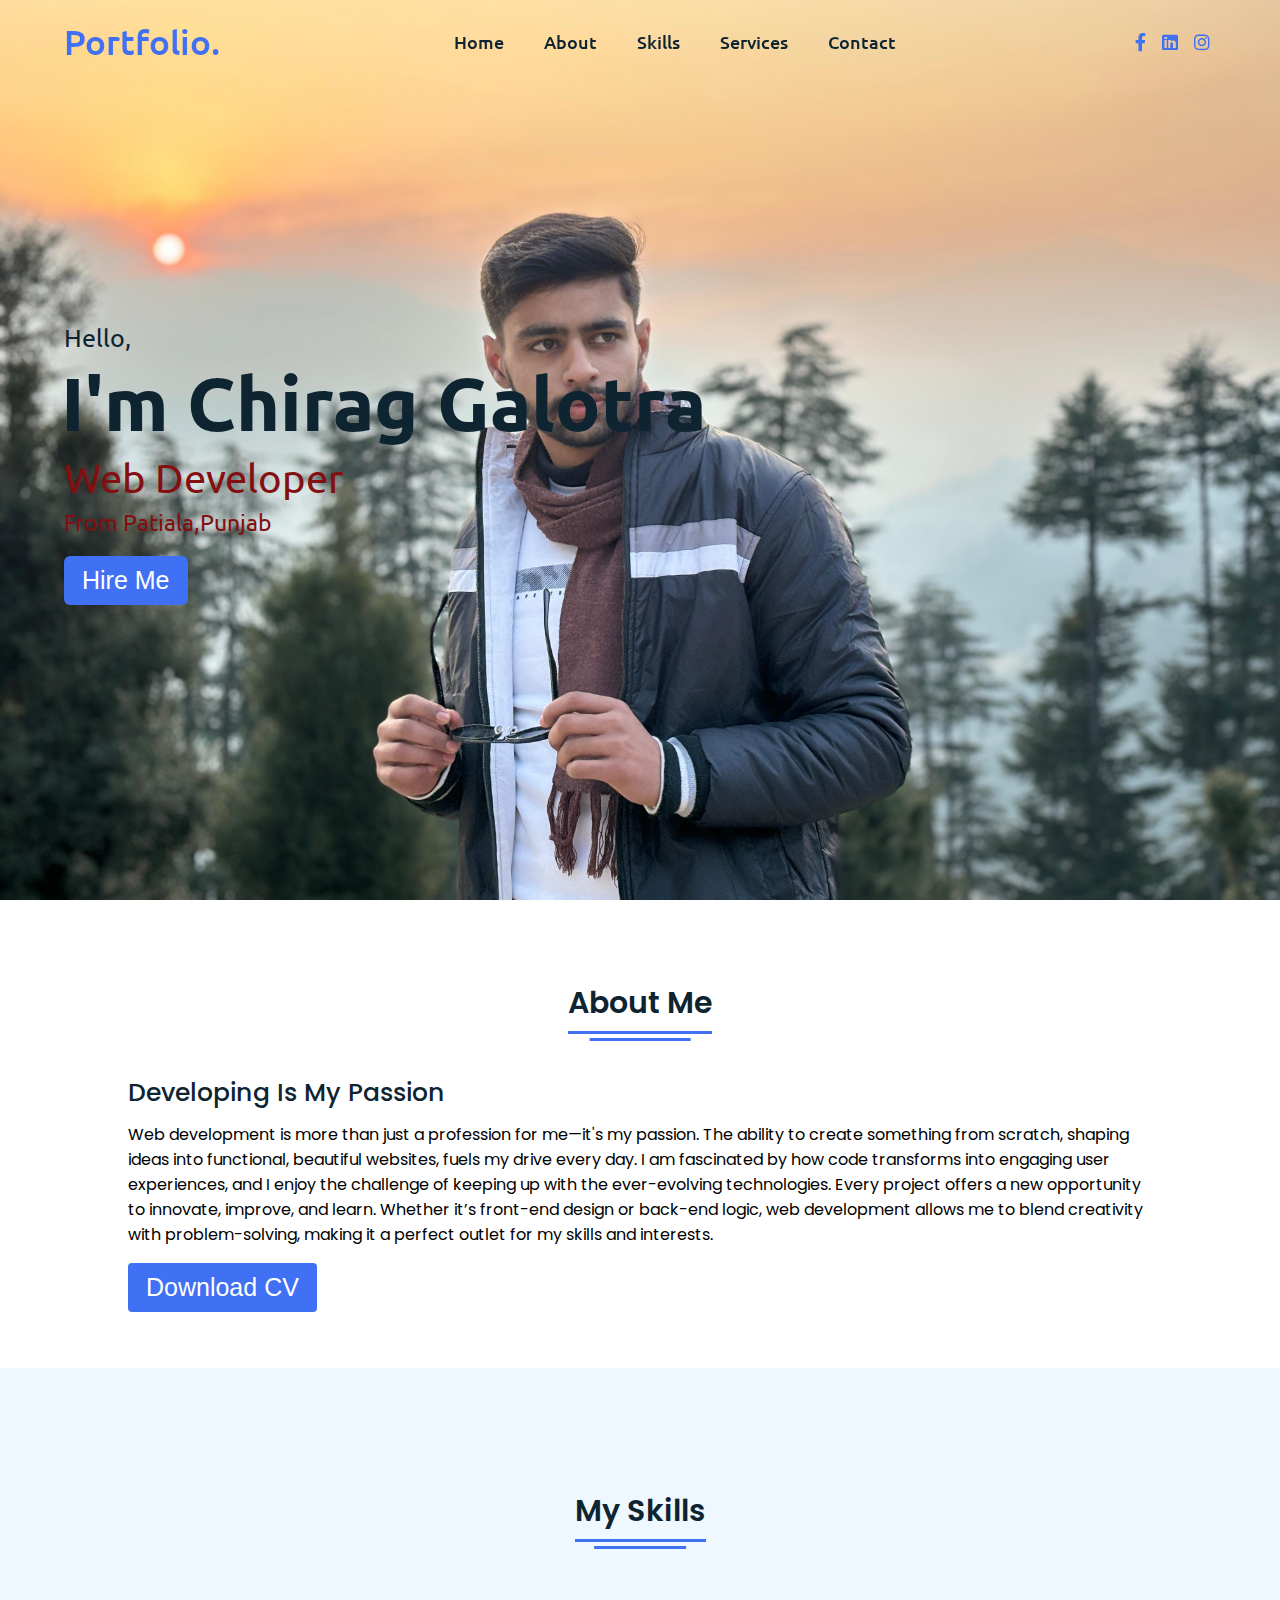
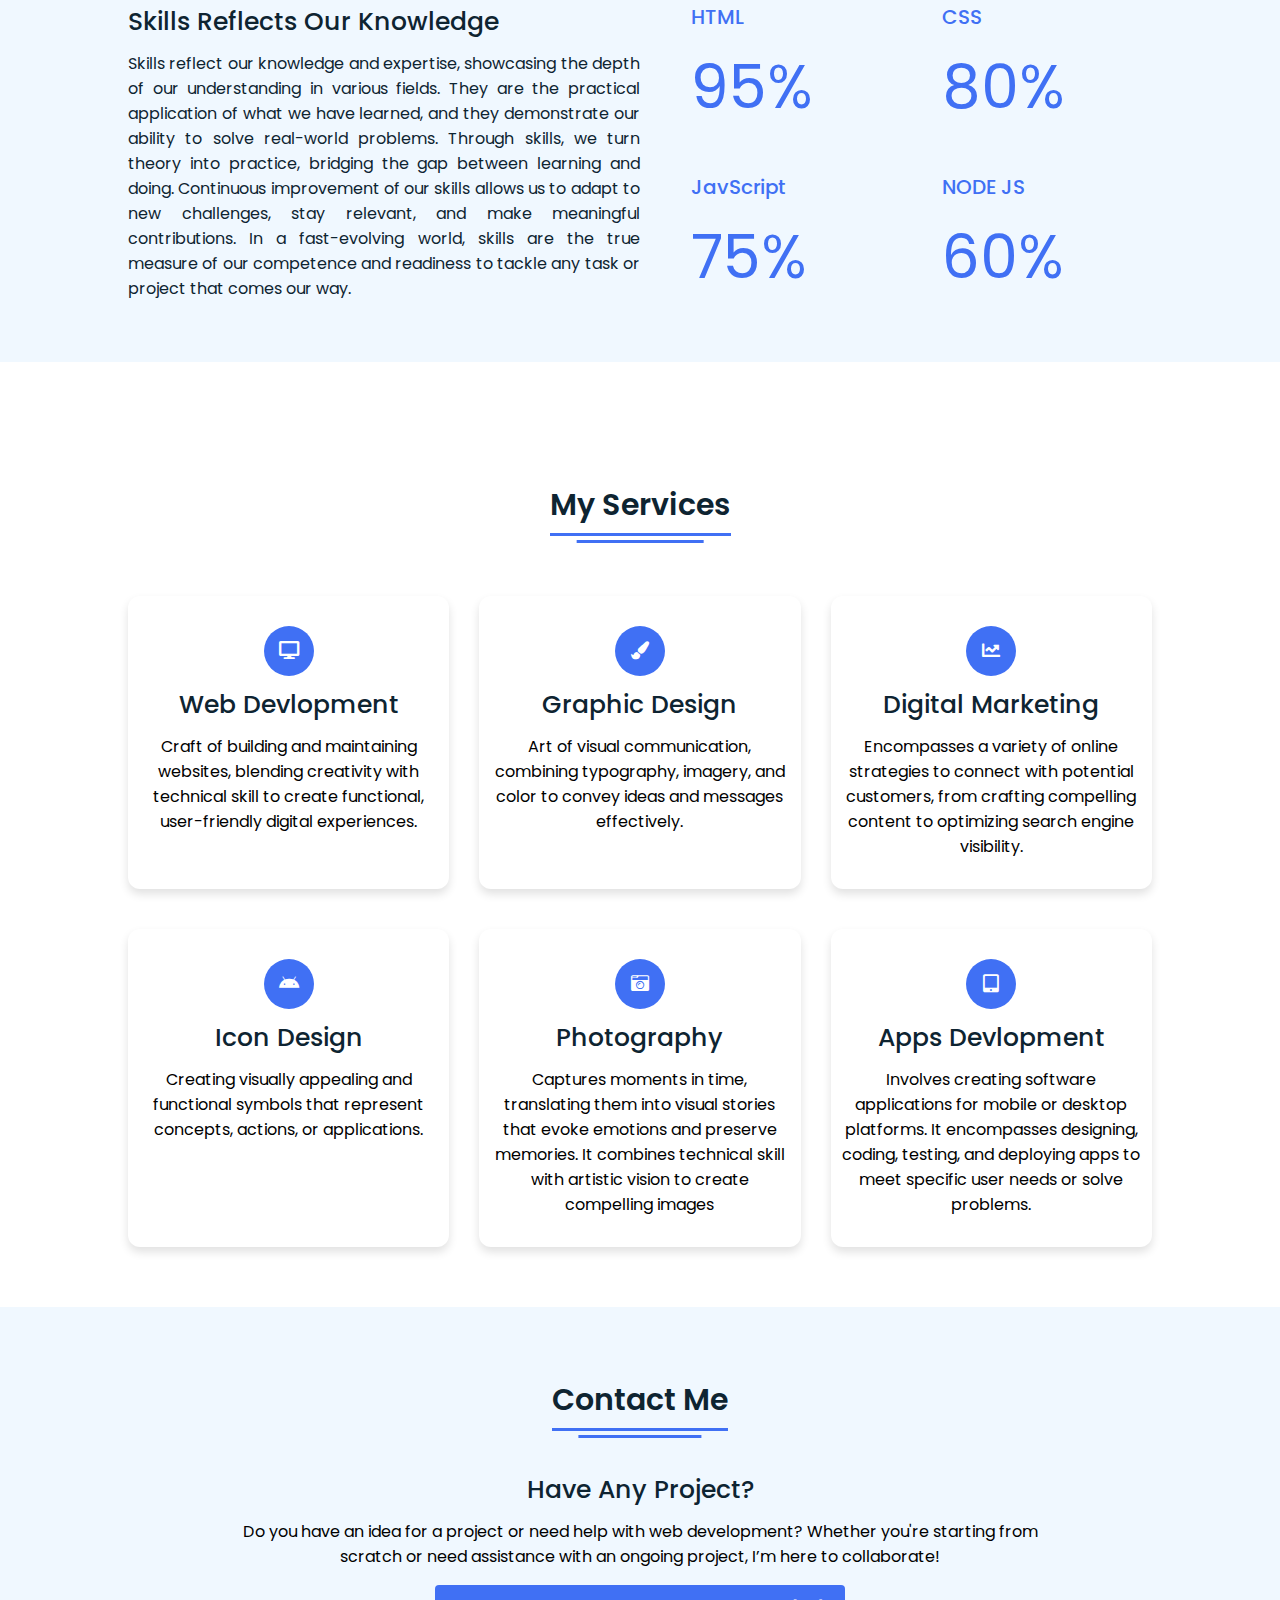
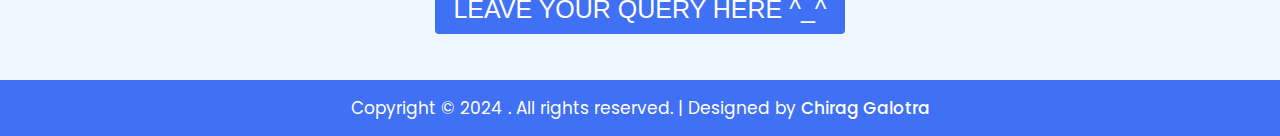
<file: index.html>
<!DOCTYPE html>

<html lang="en" dir="ltr">

<head>
  <meta charset="UTF-8" />
  <title>PERSONAL PORTFOLIO| </title>
  <link rel="stylesheet" href="style.css" />
  
  <link rel="stylesheet" href="https://cdnjs.cloudflare.com/ajax/libs/font-awesome/5.15.2/css/all.min.css" />
  <meta name="viewport" content="width=device-width, initial-scale=1.0" />
</head>

<body>
  
  <div class="scroll-button">
    <a href="#home"><i class="fas fa-arrow-up"></i></a>
  </div>
 
  <nav>
    <div class="navbar">
      <div class="logo"><a href="#">Portfolio.</a></div>
      <ul class="menu">
        <li><a href="#home">Home</a></li>
        <li><a href="#about">About</a></li>
        <li><a href="#skills">Skills</a></li>
        <li><a href="#services">Services</a></li>
        <li><a href="#contact">Contact</a></li>
        <div class="cancel-btn">
          <i class="fas fa-times"></i>
        </div>
      </ul>
      <div class="media-icons">
        <a href="https://www.facebook.com/chirag.galothra"><i class="fab fa-facebook-f"></i></a>
        <a href="https://www.linkedin.com/in/chirag-galotra-52252122b"><i class="fab fa-linkedin"></i></a>
        <a href="https://www.instagram.com/chirag_galotra/"><i class="fab fa-instagram"></i></a>
      </div>
    </div>
    <div class="menu-btn">
      <i class="fas fa-bars"></i>
    </div>
  </nav>

  
  <section class="home" id="home">
    <div class="home-content">
      <div class="text">
        <div class="text-one">Hello,</div>
        <div class="text-two">I'm Chirag Galotra</div>
        <div class="text-three">Web Developer</div>
        <div class="text-four">From Patiala,Punjab</div>
      </div>
      <div class="button">
        <button onclick="document.getElementById('contactForm').style.display='block'">Hire Me</button>

        <div id="contactForm" style="display:none;">
            <form onsubmit="submitresponse(event)">
                <label for="name">Your Name:</label>
                <input type="text" id="name" name="name" required>
                <label for="email">Your Email:</label>
                <input type="email" id="email" name="email" required>
                <label for="message">Your Message:</label>
                <textarea id="message" name="message" required></textarea>
                <button type="submit">Submit</button>
            </form>
            <script>
              function submitresponse(event) {
                  
                  event.preventDefault();
                  
                  
                  alert("Your response has been recorded successfully!");
                  
                 
                  document.getElementById('contactForm').style.display = 'none';
              }
              </script>
        </div>
        
        
      </div>
    </div>
  </section>

 
  <section class="about" id="about">
    <div class="content">
      <div class="title"><span>About Me</span></div>
      <div class="about-details">
        <div class="center">
          <div class="topic">Developing Is My Passion</div>
          <p>
            Web development is more than just a profession for me—it's my passion. The ability to create something from scratch, shaping
             ideas into functional, beautiful websites, fuels my drive every day. I am fascinated by how code transforms into engaging 
             user experiences, and I enjoy the challenge of keeping up with the ever-evolving technologies. Every project offers a
              new opportunity to innovate, improve, and learn. Whether it’s front-end design or back-end logic, web development allows
               me to blend creativity with problem-solving, making it a perfect outlet for my skills and interests.
          </p>
          <div class="button">
           <a href="./Resume/CV.pdf" download="CV"   class="cv_button">
            <button>Download CV</button></a>
          </div>
        </div>
      </div>
    </div>
  </section>

  
  <section class="skills" id="skills">
    <div class="content">
      <div class="title"><span>My Skills</span></div>
      <div class="skills-details">
        <div class="text">
          <div class="topic">Skills Reflects Our Knowledge</div>
          <p>Skills reflect our knowledge and expertise, showcasing the depth of our understanding in various fields. They are the 
            practical application of what we have learned, and they demonstrate our ability to solve real-world problems. Through 
            skills, we turn theory into practice, bridging the gap between learning and doing. Continuous improvement of our skills 
            allows us to adapt to new challenges, stay relevant, and make meaningful contributions. In a fast-evolving world, skills
             are the true measure of our competence and readiness to tackle any task or project that comes our way.</p>
          <div class="experience">
          
          
          </div>
        </div>
        <div class="boxes">
          <div class="box">
            <div class="topic">HTML</div>
            <div class="per">95%</div>
          </div>
          <div class="box">
            <div class="topic">CSS</div>
            <div class="per">80%</div>
          </div>
          <div class="box">
            <div class="topic">JavScript</div>
            <div class="per">75%</div>
          </div>
          <div class="box">
            <div class="topic">NODE JS</div>
            <div class="per">60%</div>
          </div>
        </div>
      </div>
    </div>
  </section>

  
  <section class="services" id="services">
    <div class="content">
      <div class="title"><span>My Services</span></div>
      <div class="boxes">
        <div class="box">
          <div class="icon">
            <i class="fas fa-desktop"></i>
          </div>
          <div class="topic">Web Devlopment</div>
          <p> Craft of building and maintaining websites, blending creativity with technical skill to create functional,
             user-friendly digital experiences.</p>
        </div>
        <div class="box">
          <div class="icon">
            <i class="fas fa-paint-brush"></i>
          </div>
          <div class="topic">Graphic Design</div>
          <p>Art of visual communication, combining typography, imagery, and color to convey ideas and messages effectively.</p>
        </div>
        <div class="box">
          <div class="icon">
            <i class="fas fa-chart-line"></i>
          </div>
          <div class="topic">Digital Marketing</div>
          <p> Encompasses a variety of online strategies to connect with potential customers,
             from crafting compelling content to optimizing search engine visibility.</p>
        </div>
        <div class="box">
          <div class="icon">
            <i class="fab fa-android"></i>
          </div>
          <div class="topic">Icon Design</div>
          <p>Creating visually appealing and functional symbols that represent concepts, actions, or applications.</p>
        </div>
        <div class="box">
          <div class="icon">
            <i class="fas fa-camera-retro"></i>
          </div>
          <div class="topic">Photography</div>
          <p>Captures moments in time, translating them into visual stories that evoke
             emotions and preserve memories. It combines technical skill with artistic vision to create compelling images</p>
        </div>
        <div class="box">
          <div class="icon">
            <i class="fas fa-tablet-alt"></i>
          </div>
          <div class="topic">Apps Devlopment</div>
          <p> Involves creating software applications for mobile or desktop platforms. 
            It encompasses designing, coding, testing, and deploying apps to meet specific user needs or solve problems.</p>
        </div>
      </div>
    </div>
  </section>

  
  <section class="contact" id="contact">
    <div class="content">
      <div class="title"><span>Contact Me</span></div>
      <div class="text">
        <div class="topic">Have Any Project?</div>
        <p>Do you have an idea for a project or need help with web development? Whether you're starting from scratch or need 
          assistance with an ongoing project, I’m here to collaborate!</p>
        
          <div class="button">
            <button onclick="document.getElementById('queryform').style.display='block'">LEAVE YOUR QUERY HERE ^_^</button>
            
            <div id="queryform" style="display:none;">
                <form onsubmit="submitQuery(event)">
                    <label for="query">Your Query</label>
                    <textarea id="query" name="query" required></textarea>
                    <button type="submit">Submit</button>
                </form>
            </div>
        </div>
        
        <script>
        function submitQuery(event) {
            
            event.preventDefault();
            
            
            alert("Your query has been submitted successfully!");
            
            
            document.getElementById('queryform').style.display = 'none';
        }
        </script>
        
        
         
        </div>
      </div>
    </div>
  </section>

 
  <footer>
    <div class="text">
      <span>Copyright © 2024 . All rights reserved. | Designed by  <a href="#">Chirag Galotra</a> </span>
    </div>
  </footer>

  <script src="script.js"></script>
</body>

</html>
</file>
<file: style.css>
/* Google Font CDN Link */
@import url('https://fonts.googleapis.com/css2?family=Poppins:wght@400;500;600;700&family=Ubuntu:wght@400;500;700&display=swap');

* {
  margin: 0;
  padding: 0;
  box-sizing: border-box;
  text-decoration: none;
  scroll-behavior: smooth;
}

/* Custom Scroll Bar CSS */
::-webkit-scrollbar {
  width: 10px;
}

::-webkit-scrollbar-track {
  background: #f1f1f1;
}

::-webkit-scrollbar-thumb {
  background: #6e93f7;
  border-radius: 12px;
  transition: all 0.3s ease;
}

::-webkit-scrollbar-thumb:hover {
  background: #4070f4;
}

/* navbar styling */
nav {
  position: fixed;
  width: 100%;
  padding: 20px 0;
  z-index: 998;
  transition: all 0.3s ease;
  font-family: 'Ubuntu', sans-serif;
}

nav.sticky {
  background: #4070f4;
  padding: 13px 0;
}

nav .navbar {
  width: 90%;
  display: flex;
  justify-content: space-between;
  align-items: center;
  margin: auto;
}

nav .navbar .logo a {
  font-weight: 500;
  font-size: 35px;
  color: #4070f4;
}

nav.sticky .navbar .logo a {
  color: #fff;
}

nav .navbar .menu {
  display: flex;
  position: relative;
}

nav .navbar .menu li {
  list-style: none;
  margin: 0 20px;
}

.navbar .menu a {
  font-size: 18px;
  font-weight: 500;
  color: #0E2431;
  padding: 6px 0;
  transition: all 0.4s ease;
}

.navbar .menu a:hover {
  color: #4070f4;
}

nav.sticky .menu a {
  color: #FFF;
}

nav.sticky .menu a:hover {
  color: #0E2431;
}

.navbar .media-icons a {
  color: #4070f4;
  font-size: 18px;
  margin: 0 6px;
}

nav.sticky .media-icons a {
  color: #FFF;
}

/* Side Navigation Menu Button CSS */
nav .menu-btn,
.navbar .menu .cancel-btn {
  position: absolute;
  color: #fff;
  right: 30px;
  top: 20px;
  font-size: 20px;
  cursor: pointer;
  transition: all 0.3s ease;
  display: none;
}

nav .menu-btn {
  color: #4070f4;
}

nav.sticky .menu-btn {
  color: #FFF;
}

.navbar .menu .menu-btn {
  color: #fff;
}

/* home section styling */
.home {                                      
  height: 100vh;
  width: 100%;
  background: url("./Images/backgroundimg.jpg") no-repeat;
  background-size: cover;
  background-position: center;
  background-attachment: fixed;
  font-family: 'Ubuntu', sans-serif;
}

.home .home-content {
  width: 90%;
  height: 100%;
  margin: auto;
  display: flex;
  flex-direction: column;
  justify-content: center;
}




.home .text-one {
  font-size: 25px;
  color: #0E2431;
}

.home .text-two {
  color: #0E2431;
  font-size: 75px;
  font-weight: 600;
  margin-left: -3px;
}

.home .text-three {
  font-size: 40px;
  margin: 5px 0;
  color: #830f11;
}

.home .text-four {
  font-size: 23px;
  margin: 5px 0;
  color:#830f11 ;
}

.home .button {
  margin: 14px 0;
}

.home .button button {
  outline: none;
  padding: 8px 16px;
  border-radius: 6px;
  font-size: 25px;
  font-weight: 400;
  background: #4070f4;
  color: #fff;
  cursor: pointer;
  border: 2px solid transparent;
  transition: all 0.4s ease;
}

.home .button button:hover {
  border-color: #4070f4;
  background-color: #fff;
  color: #4070f4;
}

/* About Section Styling */

section {
  padding-top: 40px;
}

section .content {
  width: 80%;
  margin: 40px auto;
  font-family: 'Poppins', sans-serif;
}

.about .about-details {
  display: flex;
  justify-content: space-between;
  align-items: center;
}

section .title {
  display: flex;
  justify-content: center;
  margin-bottom: 40px;
}

section .title span {
  color: #0E2431;
  font-size: 30px;
  font-weight: 600;
  position: relative;
  padding-bottom: 8px;
}

section .title span::before,
section .title span::after {
  content: '';
  position: absolute;
  height: 3px;
  width: 100%;
  background: #4070f4;
  left: 0;
  bottom: 0;
}

section .title span::after {
  bottom: -7px;
  width: 70%;
  left: 50%;
  transform: translateX(-50%);
}

.about .about-details .sideleft {
  width: 45%;
}



.about .sideleft img{
  height: 400px;
  width: 400px;
  object-fit: cover;
  border-radius: 12px;
}

.about-details .right {
  width: 55%;
 
}


section .topic {
  color: #0E2431;
  font-size: 25px;
  font-weight: 500;
  margin-bottom: 10px;
}

.about-details .right p {
  text-align: justify;
  color: #0E2431;
}

section .button {
  margin: 16px 0;
}

section .button button {
  outline: none;
  padding: 8px 16px;
  border-radius: 4px;
  font-size: 25px;
  font-weight: 400;
  background: #4070f4;
  color: #fff;
  border: 2px solid transparent;
  cursor: pointer;
  transition: all 0.4s ease;
}

section .button button:hover {
  border-color: #4070f4;
  background-color: #fff;
  color: #4070f4;
}

/* My Skills CSS */
.skills {
  background: #F0F8FF;
}

.skills .content {
  padding: 40px 0;
}

.skills .skills-details {
  display: flex;
  justify-content: space-between;
  align-items: center;
}

.skills-details .text {
  width: 50%;
}

.skills-details p {
  color: #0E2431;
  text-align: justify;
}

.skills .skills-details .experience {
  display: flex;
  align-items: center;
  margin: 0 10px;
}

.skills-details .experience .num {
  color: #0E2431;
  font-size: 80px;
}

.skills-details .experience .exp {
  color: #0E2431;
  margin-left: 20px;
  font-size: 18px;
  font-weight: 500;
  margin: 0 6px;
}

.skills-details .boxes {
  width: 45%;
  display: flex;
  flex-wrap: wrap;
  justify-content: space-between;
}

.skills-details .box {
  width: calc(100% / 2 - 20px);
  margin: 20px 0;
}

.skills-details .boxes .topic {
  font-size: 20px;
  color: #4070f4;
}

.skills-details .boxes .per {
  font-size: 60px;
  color: #4070f4;
}

/* My Services CSS */
.services .boxes {
  display: flex;
  flex-wrap: wrap;
  justify-content: space-between;
}

.services .boxes .box {
  margin: 20px 0;
  width: calc(100% / 3 - 20px);
  text-align: center;
  border-radius: 12px;
  padding: 30px 10px;
  box-shadow: 0 5px 10px rgba(0, 0, 0, 0.12);
  cursor: default;
  transition: all 0.4s ease;
}

.services .boxes .box:hover {
  background: #4070f4;
  color: #fff;
}

.services .boxes .box .icon {
  height: 50px;
  width: 50px;
  background: #4070f4;
  border-radius: 50%;
  text-align: center;
  line-height: 50px;
  font-size: 18px;
  color: #fff;
  margin: 0 auto 10px auto;
  transition: all 0.4s ease;
}

.boxes .box:hover .icon {
  background-color: #fff;
  color: #4070f4;
}

.services .boxes .box:hover .topic,
.services .boxes .box:hover p {
  color: #0E2431;
  transition: all 0.4s ease;
}

.services .boxes .box:hover .topic,
.services .boxes .box:hover p {
  color: #fff;
}

/* Contact Me CSS */
.contact {
  background: #F0F8FF;
}

.contact .content {
  margin: 0 auto;
  padding: 30px 0;
}

.contact .text {
  width: 80%;
  text-align: center;
  margin: auto;
}

/* Footer CSS */
footer {
  background: #4070f4;
  padding: 15px 0;
  text-align: center;
  font-family: 'Poppins', sans-serif;
}

footer .text span {
  font-size: 17px;
  font-weight: 400;
  color: #fff;
}

footer .text span a {
  font-weight: 500;
  color: #FFF;
}

footer .text span a:hover {
  text-decoration: underline;
}

/* Scroll TO Top Button CSS */
.scroll-button a {
  position: fixed;
  bottom: 20px;
  right: 20px;
  color: #fff;
  background: #4070f4;
  padding: 7px 12px;
  ;
  font-size: 18px;
  border-radius: 6px;
  box-shadow: rgba(0, 0, 0, 0.15);
  display: none;
}

/* Responsive Media Query */
@media (max-width: 1190px) {
  section .content {
    width: 85%;
  }
}

@media (max-width: 1000px) {
  .about .about-details {
    justify-content: center;
    flex-direction: column;
  }



  .about-details .center {
    width: 90%;
    margin: 40px 0;
    padding: 0px;
    text-align: center; 
  }

  .services .boxes .box {
    margin: 20px 0;
    width: calc(100% / 2 - 20px);
  }
}

@media (max-width: 900px) {
  .about .left img {
    height: 350px;
    width: 350px;
  }
}

@media (max-width: 750px) {
  nav .navbar {
    width: 90%;
  }

  nav .navbar .menu {
    position: fixed;
    left: -100%;
    top: 0;
    background: #0E2431;
    height: 100vh;
    max-width: 400px;
    width: 100%;
    padding-top: 60px;
    flex-direction: column;
    align-items: center;
    transition: all 0.5s ease;
  }

  .navbar.active .menu {
    left: 0;
  }

  nav .navbar .menu a {
    font-size: 23px;
    display: block;
    color: #fff;
    margin: 15px 0;
  }

  nav.sticky .menu a:hover {
    color: #4070f4;
  }

  nav .navbar .media-icons {
    display: none;
  }

 

  nav .menu-btn,
  .navbar .menu .cancel-btn {
    display: block;
  }

  .home .text-two {
    font-size: 65px;
  }

  .home .text-three {
    font-size: 35px;
  }

  .skills .skills-details {
    align-items: center;
    justify-content: center;
    flex-direction: column;
  }

  .skills-details .text {
    width: 100%;
    margin-bottom: 50px;
  }

  .skills-details .boxes {
    justify-content: center;
    align-items: center;
    width: 100%;
  }

  .services .boxes .box {
    margin: 20px 0;
    width: 100%;
  }

  .contact .text {
    width: 100%;
  }
}

@media (max-width: 500px) {
  .home .text-two {
    font-size: 55px;
  }

  .home .text-three {
    font-size: 33px;
  }

  .skills-details .boxes .per {
    font-size: 50px;
    color: #4070f4;
  }
}
</file>
